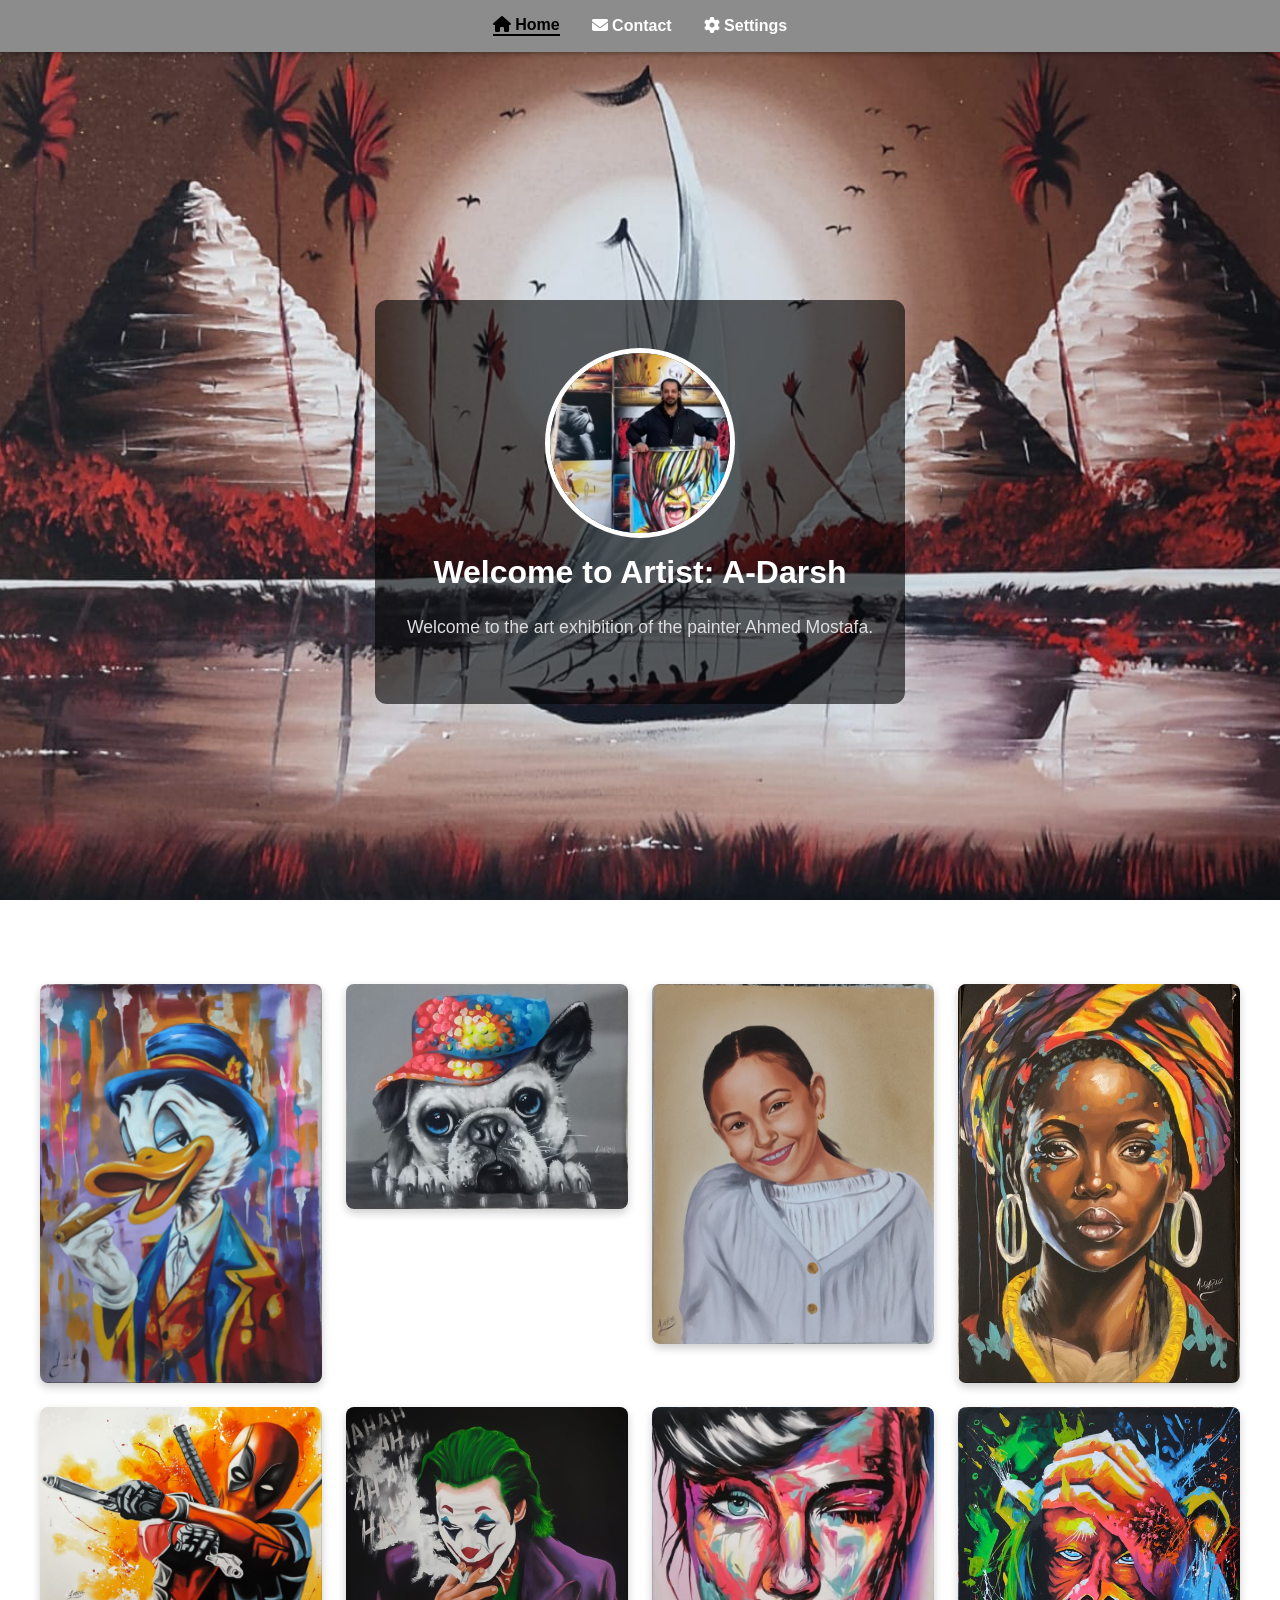
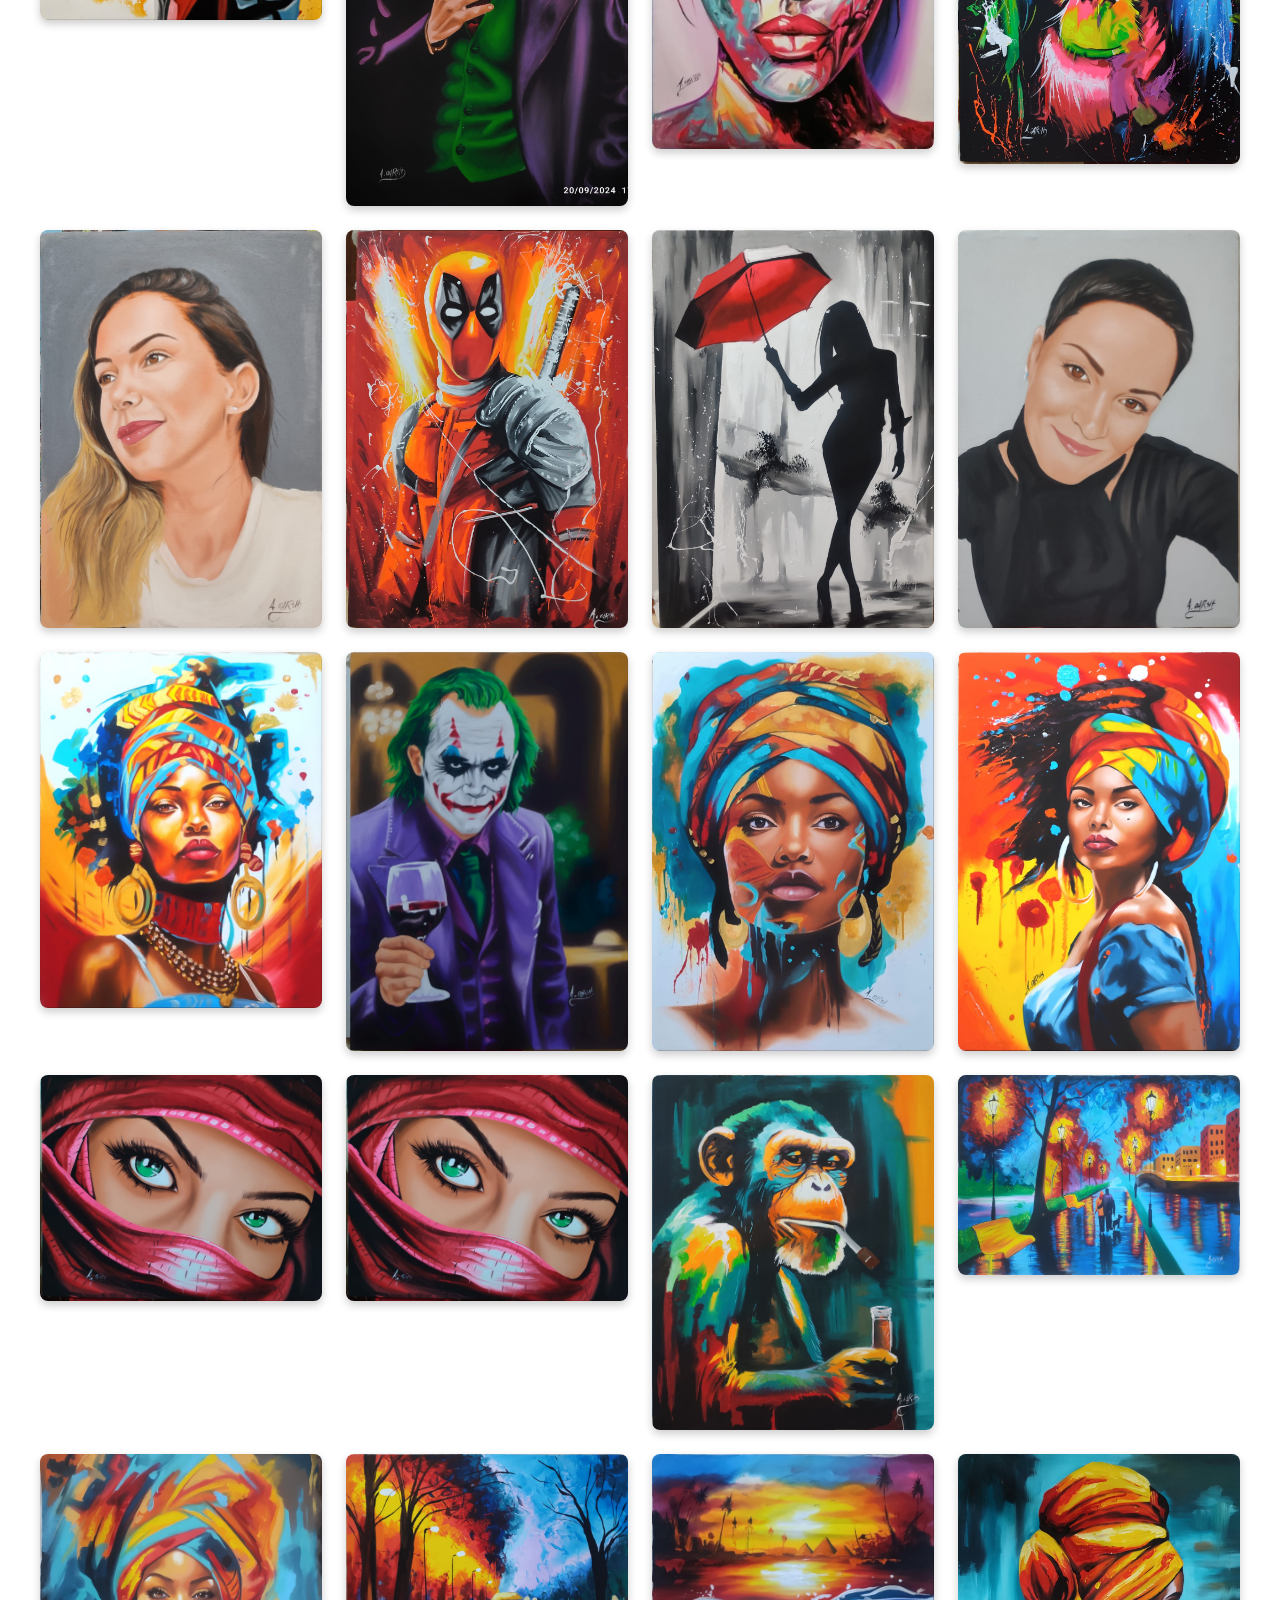
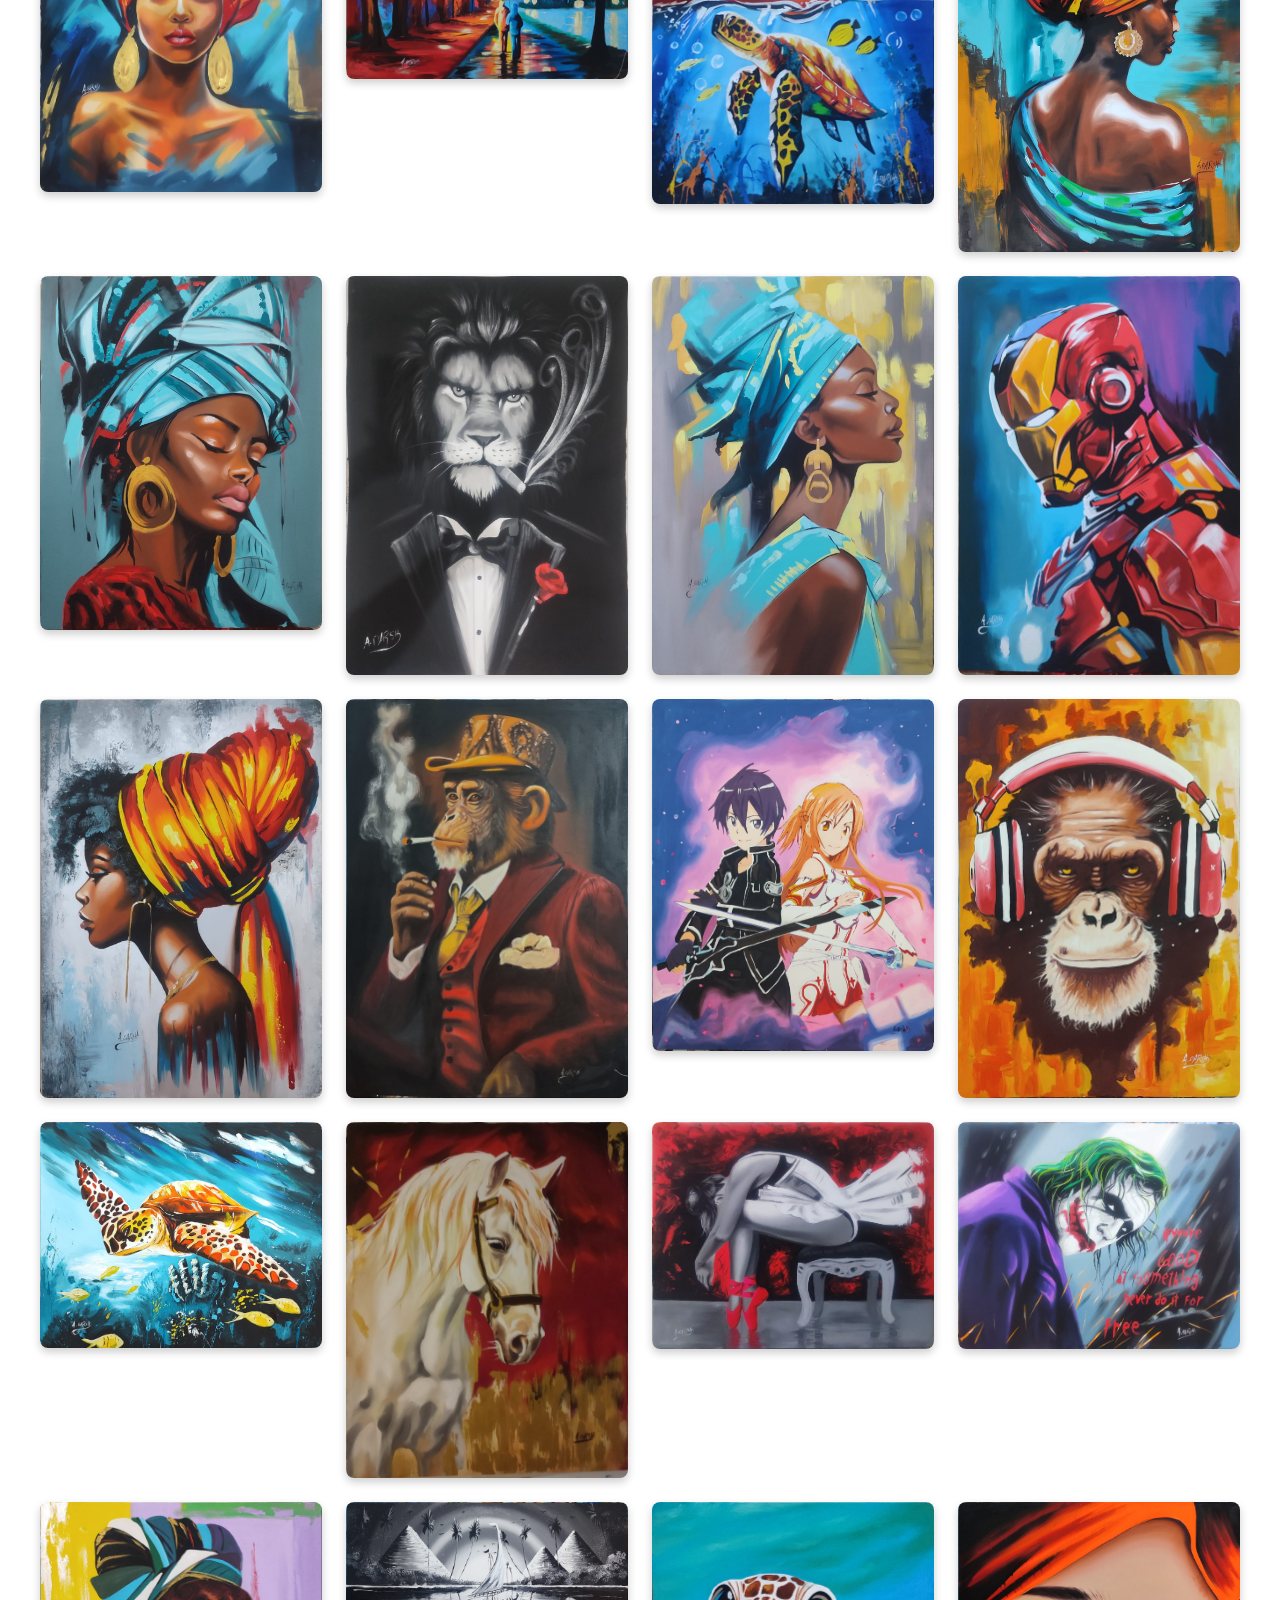
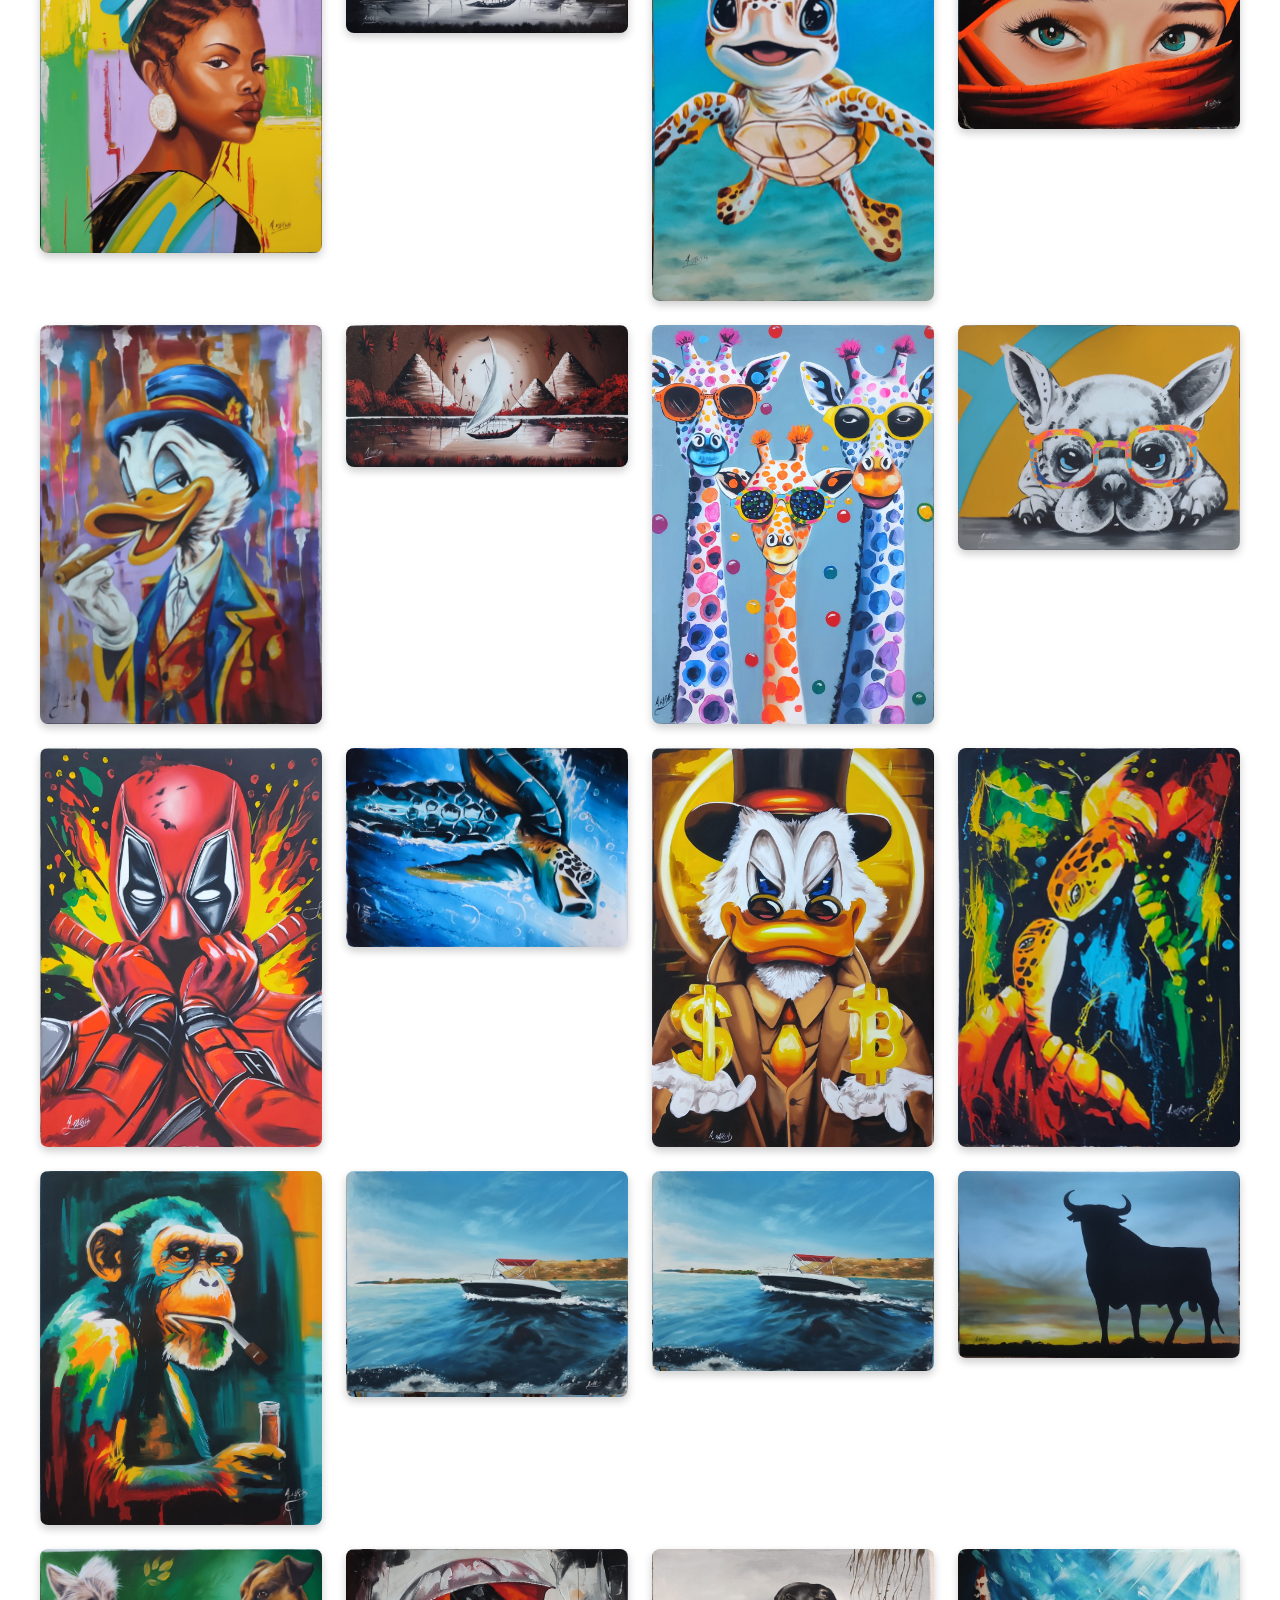
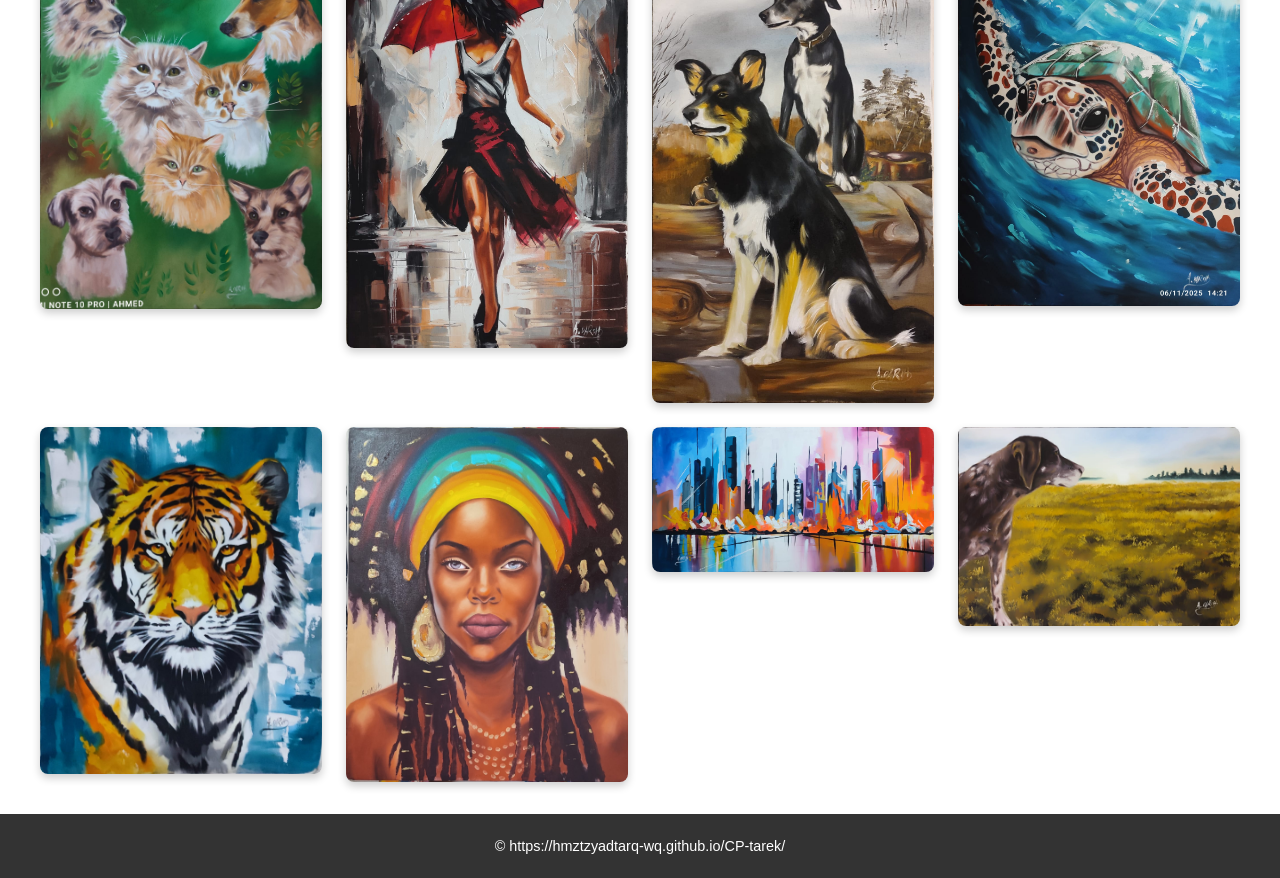
<file: index.html>
<!DOCTYPE html>
<html lang="en">
<head>
  <meta charset="UTF-8" />
  <meta name="viewport" content="width=device-width, initial-scale=1.0" />
  <title>Darsh Mohamed – Portfolio</title>
  <link rel="stylesheet" href="https://cdnjs.cloudflare.com/ajax/libs/font-awesome/6.5.0/css/all.min.css">
  <style>
    body {
      margin: 0;
      font-family: 'Segoe UI', sans-serif;
      color: #fff;
    }

    /* Header Navigation */
    header {
      background-color: rgba(128, 128, 128, 0.9);
      position: sticky;
      top: 0;
      z-index: 1000;
      box-shadow: 0 2px 4px rgba(0,0,0,0.3);
    }

    nav {
      display: flex;
      justify-content: center;
      align-items: center;
      padding: 1rem;
      flex-wrap: wrap;
    }

    nav a {
      margin: 0 1rem;
      text-decoration: none;
      color: #fff;
      font-weight: bold;
      transition: color 0.3s, border-bottom 0.3s;
    }

    nav a:hover {
      color: #000;
      border-bottom: 2px solid #000;
    }

    nav a.active {
      color: #000;
      border-bottom: 2px solid #000;
    }

    /* Hero Section with fixed background */
    .hero {
      height: 100vh;
      display: flex;
      justify-content: center;
      align-items: center;
      text-align: center;
      background: url('photo/WhatsApp Image 2026-01-30 at 11.50.59 PM.jpeg') no-repeat center center fixed;
      background-size: cover;
      position: relative;
    }

    .hero-overlay {
      background-color: rgba(0, 0, 0, 0.6);
      padding: 3rem 2rem;
      border-radius: 12px;
      max-width: 600px;
    }

    .circle-portrait {
      width: 180px;
      height: 180px;
      margin: 0 auto 1rem;
      border-radius: 50%;
      overflow: hidden;
      animation: rotate 12s linear infinite;
      border: 5px solid #fff;
    }

    .circle-portrait img {
      width: 100%;
      height: 100%;
      object-fit: cover;
    }

    @keyframes rotate {
      0% { transform: rotate(0deg); }
      100% { transform: rotate(360deg); }
    }

    .hero h1 {
      margin-top: 1rem;
      font-size: 2rem;
    }

    .hero p {
      font-size: 1.1rem;
      margin-top: 0.5rem;
      color: #ddd;
    }

    /* Gallery Section */
    .gallery {
      padding: 2rem;
      display: grid;
      grid-template-columns: repeat(auto-fit, minmax(250px, 1fr));
      gap: 1.5rem;
      max-width: 1200px;
      margin: auto;
    }

    .gallery img {
      width: 100%;
      height: auto;
      border-radius: 8px;
      box-shadow: 0 4px 8px rgba(0,0,0,0.2);
      transition: transform 0.3s, box-shadow 0.3s;
    }

    .gallery img:hover {
      transform: translateY(-8px);
      box-shadow: 0 8px 16px rgba(0,0,0,0.3);
    }

    footer {
      text-align: center;
      padding: 1.5rem;
      background-color: #333;
      font-size: 0.9rem;
    }

    /* Responsive */
    @media (max-width: 600px) {
      nav {
        flex-direction: row;
        justify-content: space-around;
      }
      .circle-portrait {
        width: 140px;
        height: 140px;
      }
      .hero-overlay {
        padding: 2rem 1rem;
      }
    }
  </style>
</head>
<body>

  <header>
    <nav>
      <a href="index.html" class="active"><i class="fas fa-home"></i> Home</a>
      <a href="contact.html"><i class="fas fa-envelope"></i> Contact</a>
      <a href="setting.html"><i class="fas fa-cog"></i> Settings</a>
    </nav>
  </header>

  <section class="hero">
    <div class="hero-overlay">
      <div class="circle-portrait">
        <img src="photo/WhatsApp Image 2026-01-31 at 12.40.28 AM.jpeg" alt="Darsh Mohamed Portrait" />
      </div>
      <h1>Welcome to Artist: A-Darsh</h1>
      <p>Welcome to the art exhibition of the painter Ahmed Mostafa.</p>
    </div>
  </section>

  <section class="gallery">
    <!-- 60 صور بدون عناوين -->
    <img src="photo/WhatsApp Image 2026-01-30 at 11.50.59 PM (4).jpeg" alt="" />
    <img src="photo/WhatsApp Image 2026-01-30 at 11.50.45 PM.jpeg" alt="" />
    <img src="photo/WhatsApp Image 2026-01-30 at 11.50.46 PM (2).jpeg" alt="" />
    <img src="photo/WhatsApp Image 2026-01-30 at 11.50.47 PM.jpeg" alt="" />
    <img src="photo/WhatsApp Image 2026-01-30 at 11.50.48 PM (1).jpeg" alt="" />
    <img src="photo/WhatsApp Image 2026-01-30 at 11.50.48 PM (2).jpeg" alt="" />
    <img src="photo/WhatsApp Image 2026-01-30 at 11.50.48 PM.jpeg" alt="" />
    <img src="photo/WhatsApp Image 2026-01-30 at 11.50.49 PM (1).jpeg" alt="" />
    <img src="photo/WhatsApp Image 2026-01-30 at 11.50.49 PM (2).jpeg" alt="" />
    <img src="photo/WhatsApp Image 2026-01-30 at 11.50.49 PM.jpeg" alt="" />
    <img src="photo/WhatsApp Image 2026-01-30 at 11.50.50 PM (1).jpeg" alt="" />
    <img src="photo/WhatsApp Image 2026-01-30 at 11.50.50 PM.jpeg" alt="" />
    <img src="photo/WhatsApp Image 2026-01-30 at 11.50.51 PM (1).jpeg" alt="" />
    <img src="photo/WhatsApp Image 2026-01-30 at 11.50.51 PM (2).jpeg" alt="" />
    <img src="photo/WhatsApp Image 2026-01-30 at 11.50.51 PM (3).jpeg" alt="" />
    <img src="photo/WhatsApp Image 2026-01-30 at 11.50.51 PM.jpeg" alt="" />
    <img src="photo/WhatsApp Image 2026-01-30 at 11.50.52 PM.jpeg" alt="" />
    <img src="photo/WhatsApp Image 2026-01-30 at 11.50.52 PM.jpeg" alt="" />
    <img src="photo/WhatsApp Image 2026-01-30 at 11.50.54 PM (1).jpeg" alt="" />
    <img src="photo/WhatsApp Image 2026-01-30 at 11.50.54 PM (2).jpeg" alt="" />
    <img src="photo/WhatsApp Image 2026-01-30 at 11.50.54 PM (3).jpeg" alt="" />
    <img src="photo/WhatsApp Image 2026-01-30 at 11.50.54 PM.jpeg" alt="" />
    <img src="photo/WhatsApp Image 2026-01-30 at 11.50.55 PM (1).jpeg" alt="" />
    <img src="photo/WhatsApp Image 2026-01-30 at 11.50.55 PM (2).jpeg" alt="" />
    <img src="photo/WhatsApp Image 2026-01-30 at 11.50.55 PM (3).jpeg" alt="" />
    <img src="photo/WhatsApp Image 2026-01-30 at 11.50.55 PM.jpeg" alt="" />
    <img src="photo/WhatsApp Image 2026-01-30 at 11.50.56 PM (1).jpeg" alt="" />
    <img src="photo/WhatsApp Image 2026-01-30 at 11.50.56 PM (2).jpeg" alt="" />
    <img src="photo/WhatsApp Image 2026-01-30 at 11.50.56 PM.jpeg" alt="" />
    <img src="photo/WhatsApp Image 2026-01-30 at 11.50.57 PM (1).jpeg" alt="" />
    <img src="photo/WhatsApp Image 2026-01-30 at 11.50.57 PM (2).jpeg" alt="" />
    <img src="photo/WhatsApp Image 2026-01-30 at 11.50.57 PM (3).jpeg" alt="" />
    <img src="photo/WhatsApp Image 2026-01-30 at 11.50.57 PM.jpeg" alt="" />
    <img src="photo/WhatsApp Image 2026-01-30 at 11.50.58 PM (1).jpeg" alt="" />
    <img src="photo/WhatsApp Image 2026-01-30 at 11.50.58 PM (2).jpeg" alt="" />
    <img src="photo/WhatsApp Image 2026-01-30 at 11.50.58 PM (3).jpeg" alt="" />
    <img src="photo/WhatsApp Image 2026-01-30 at 11.50.58 PM.jpeg" alt="" />
    <img src="photo/WhatsApp Image 2026-01-30 at 11.50.59 PM (1).jpeg" alt="" />
    <img src="photo/WhatsApp Image 2026-01-30 at 11.50.59 PM (2).jpeg" alt="" />
    <img src="photo/WhatsApp Image 2026-01-30 at 11.50.59 PM (3).jpeg" alt="" />
    <img src="photo/WhatsApp Image 2026-01-30 at 11.50.59 PM (4).jpeg" alt="" />
    <img src="photo/WhatsApp Image 2026-01-30 at 11.50.59 PM.jpeg" alt="" />
    <img src="photo/WhatsApp Image 2026-01-30 at 11.51.00 PM (1).jpeg" alt="" />
    <img src="photo/WhatsApp Image 2026-01-30 at 11.51.00 PM.jpeg" alt="" />
    <img src="photo/WhatsApp Image 2026-01-30 at 11.51.01 PM (1).jpeg" alt="" />
    <img src="photo/WhatsApp Image 2026-01-30 at 11.51.01 PM (2).jpeg" alt="" />
    <img src="photo/WhatsApp Image 2026-01-30 at 11.51.01 PM.jpeg" alt="" />
    <img src="photo/WhatsApp Image 2026-01-30 at 11.51.02 PM (1).jpeg" alt="" />
    <img src="photo/WhatsApp Image 2026-01-30 at 11.50.54 PM (1).jpeg" alt="" />
    <img src="photo/WhatsApp Image 2026-01-30 at 11.51.06 PM.jpeg" alt="" />
    <img src="photo/WhatsApp Image 2026-01-30 at 11.51.06 PM (1).jpeg" alt="" />
    <img src="photo/WhatsApp Image 2026-01-30 at 11.51.04 PM.jpeg" alt="" />
    <img src="photo/WhatsApp Image 2026-01-30 at 11.51.03 PM (3).jpeg" alt="" />
    <img src="photo/WhatsApp Image 2026-01-30 at 11.51.03 PM.jpeg" alt="" />
    <img src="photo/WhatsApp Image 2026-01-30 at 11.51.03 PM (2).jpeg" alt="" />
    <img src="photo/WhatsApp Image 2026-01-30 at 11.51.03 PM (1).jpeg" alt="" />
    <img src="photo/WhatsApp Image 2026-01-30 at 11.51.02 PM.jpeg" alt="" />
    <img src="photo/WhatsApp Image 2026-01-30 at 11.51.02 PM (4).jpeg" alt="" />
    <img src="photo/WhatsApp Image 2026-01-30 at 11.51.02 PM (3).jpeg" alt="" />
    <img src="photo/WhatsApp Image 2026-01-30 at 11.51.02 PM (2).jpeg" alt="" />
  </section>

  <footer>
    &copy; https://hmztzyadtarq-wq.github.io/CP-tarek/
     
  </footer>

</body>
</html>
</file>
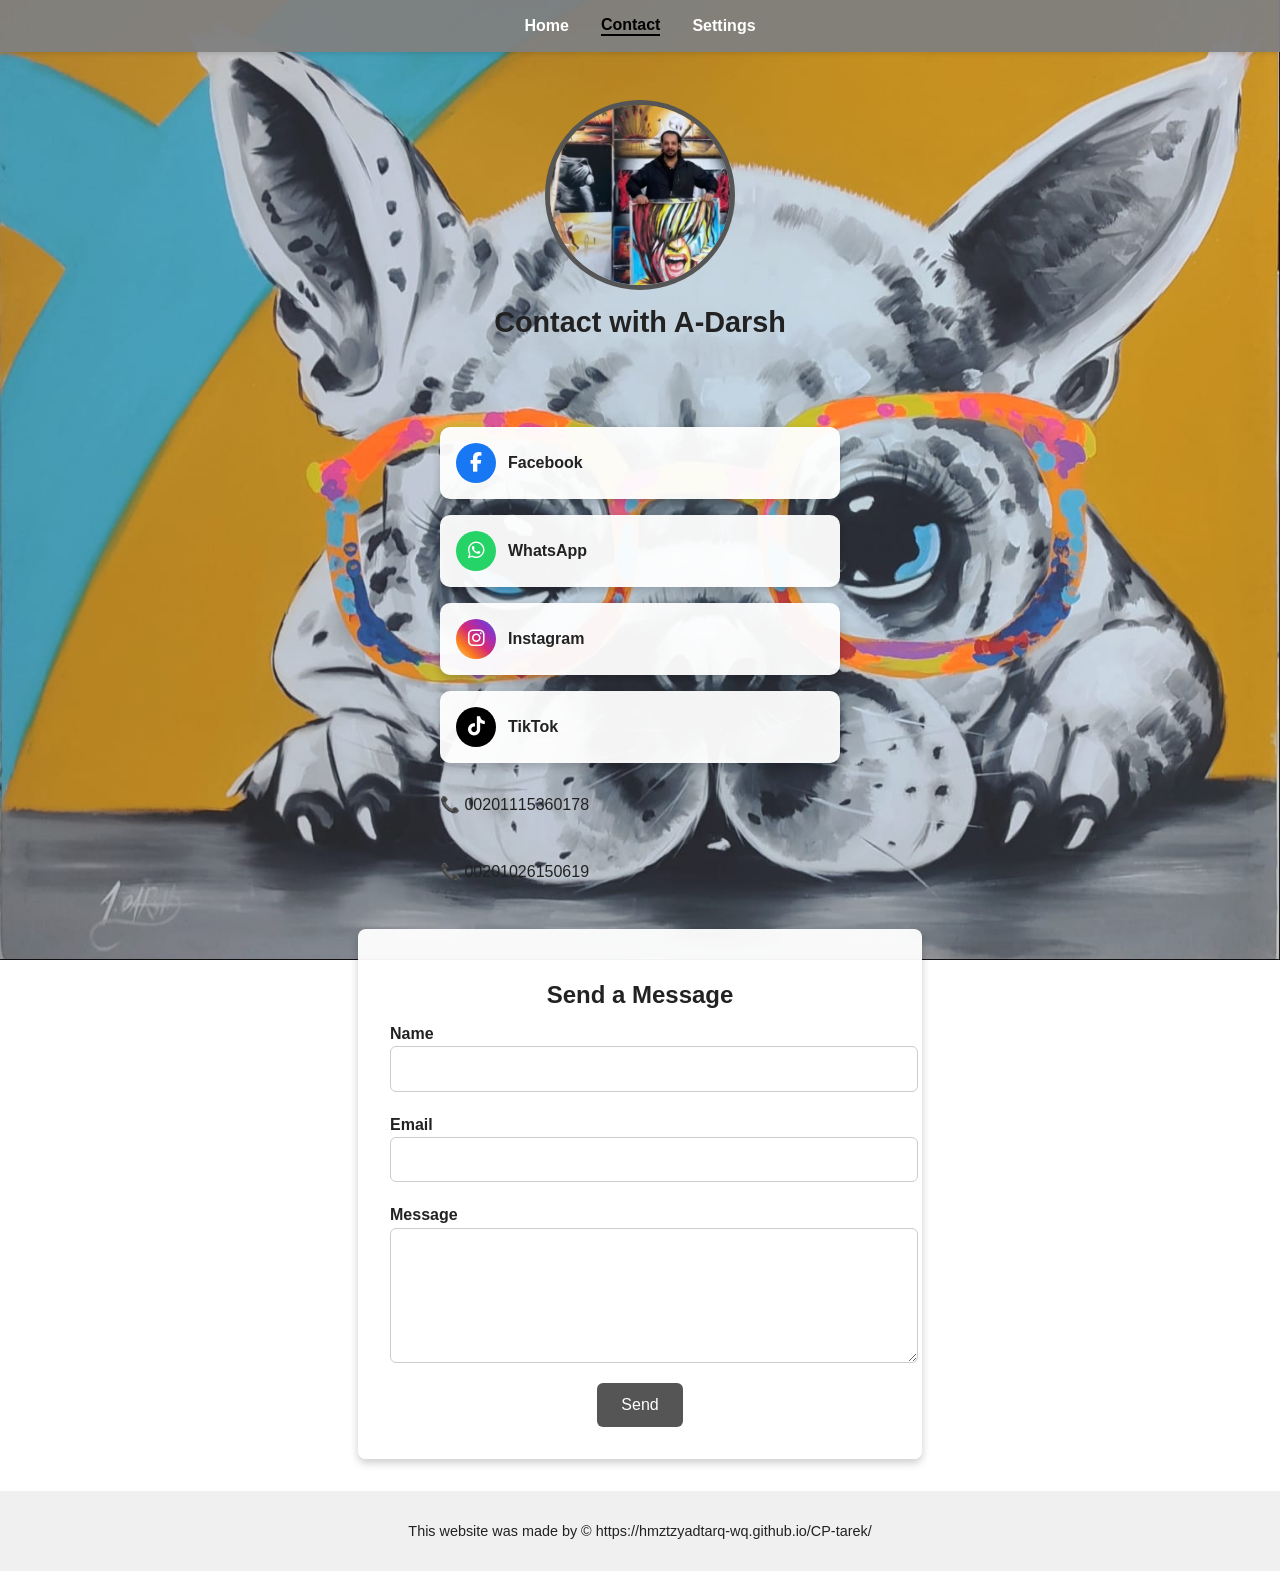
<file: contact.html>
<!DOCTYPE html>
<html lang="en">
<head>
  <meta charset="UTF-8" />
  <meta name="viewport" content="width=device-width, initial-scale=1.0" />
  <title>Contact – Darsh Mohamed</title>
  <!-- Font Awesome Icons -->
  <link rel="stylesheet" href="https://cdnjs.cloudflare.com/ajax/libs/font-awesome/6.5.0/css/all.min.css">
  <style>
    body {
      margin: 0;
      font-family: 'Segoe UI', sans-serif;
      background: url('background.jpg') no-repeat center top;
      background-size: cover;

      color: #222;
       background: url('photo/WhatsApp Image 2026-01-30 at 11.51.00 PM.jpeg') no-repeat center center fixed;
      background-size: cover;
     
    }

    /* Header Navigation */
    header {
      background-color: rgba(128, 128, 128, 0.95); /* رمادي */
      position: sticky;
      top: 0;
      z-index: 1000;
      box-shadow: 0 2px 4px rgba(0,0,0,0.1);
    }

    nav {
      display: flex;
      justify-content: center;
      align-items: center;
      padding: 1rem;
      flex-wrap: wrap;
    }

    nav a {
      margin: 0 1rem;
      text-decoration: none;
      color: #fff;
      font-weight: bold;
      transition: color 0.3s, border-bottom 0.3s;
    }

    nav a:hover {
      color: #000;
      border-bottom: 2px solid #000;
    }

    nav a.active {
      color: #000;
      border-bottom: 2px solid #000;
    }

    /* Hero Section */
    .hero {
      text-align: center;
      padding: 3rem 2rem 2rem;
    }

    .circle-portrait {
      width: 180px;
      height: 180px;
      margin: 0 auto 1rem;
      border-radius: 50%;
      overflow: hidden;
      animation: rotate 12s linear infinite;
      border: 5px solid #555;
    }

    .circle-portrait img {
      width: 100%;
      height: 100%;
      object-fit: cover;
    }

    @keyframes rotate {
      0% { transform: rotate(0deg); }
      100% { transform: rotate(360deg); }
    }

    .hero h1 {
      margin-top: 1rem;
      font-size: 1.8rem;
    }

    /* Social Links */
    .social-links {
      display: flex;
      flex-direction: column;
      gap: 1rem;
      max-width: 400px;
      margin: 2rem auto;
    }

    .social-card {
      display: flex;
      align-items: center;
      background: rgba(255,255,255,0.95);
      padding: 1rem;
      border-radius: 10px;
      box-shadow: 0 4px 8px rgba(0,0,0,0.2);
      text-decoration: none;
      color: #222;
      font-weight: bold;
      transition: transform 0.3s, box-shadow 0.3s;
    }

    .social-card:hover {
      transform: translateY(-5px);
      box-shadow: 0 6px 12px rgba(0,0,0,0.25);
    }

    .social-icon {
      width: 40px;
      height: 40px;
      border-radius: 50%;
      display: flex;
      align-items: center;
      justify-content: center;
      margin-right: 12px;
      font-size: 1.2rem;
      color: #fff;
    }

    .facebook .social-icon { background-color: #1877f2; }
    .whatsapp .social-icon { background-color: #25d366; }
    .instagram .social-icon { background: linear-gradient(45deg,#feda75,#fa7e1e,#d62976,#962fbf,#4f5bd5); }
    .tiktok .social-icon { background-color: #000; }

    /* Contact Form */
    .contact-form {
      background: rgba(255,255,255,0.95);
      padding: 2rem;
      border-radius: 8px;
      box-shadow: 0 4px 8px rgba(0,0,0,0.2);
      max-width: 500px;
      margin: 2rem auto;
    }

    .contact-form h2 {
      margin-bottom: 1rem;
      text-align: center;
    }

    .contact-form label {
      display: block;
      margin: 0.5rem 0 0.2rem;
      font-weight: bold;
    }

    .contact-form input,
    .contact-form textarea {
      width: 100%;
      padding: 0.8rem;
      margin-bottom: 1rem;
      border: 1px solid #ccc;
      border-radius: 6px;
      font-size: 1rem;
    }

    .contact-form button {
      background-color: #555;
      color: #fff;
      border: none;
      padding: 0.8rem 1.5rem;
      border-radius: 6px;
      font-size: 1rem;
      cursor: pointer;
      display: block;
      margin: auto;
      transition: background-color 0.3s;
    }

    .contact-form button:hover {
      background-color: #333;
    }

    footer {
      text-align: center;
      padding: 2rem;
      background-color: #f0f0f0;
      font-size: 0.9rem;
      margin-top: 2rem;
    }

    /* Responsive */
    @media (max-width: 600px) {
      nav {
        flex-direction: row;
        justify-content: space-around;
      }
      .circle-portrait {
        width: 150px;
        height: 150px;
      }
    }
  </style>
</head>
<body>

  <header>
    <nav>
      <a href="index.html">Home</a>
      <a href="contact.html" class="active">Contact</a>
      <a href="setting.html">Settings</a>
    </nav>
  </header>

  <section class="hero">
    <div class="circle-portrait">
      <img src="photo/WhatsApp Image 2026-01-31 at 12.40.28 AM.jpeg" alt="Darsh Mohamed Portrait" />
    </div>
    <h1>Contact with A-Darsh</h1>
  </section>

  <section class="social-links">
    <a href="https://www.facebook.com/share/1HZiJBcDg5/" target="_blank" class="social-card facebook">
      <div class="social-icon"><i class="fab fa-facebook-f"></i></div> Facebook
    </a>
    <a href="https://wa.me/201115360178" target="_blank" class="social-card whatsapp">
      <div class="social-icon"><i class="fab fa-whatsapp"></i></div> WhatsApp
    </a>
    <a href="https://www.instagram.com/ahmedalrsam1?igsh=bm5jeWxscWZydTdh" target="_blank" class="social-card instagram">
      <div class="social-icon"><i class="fab fa-instagram"></i></div> Instagram
    </a>
    <a href="https://www.tiktok.com/@a.darsh1?_r=1&_t=ZS-93ULywNu24a" target="_blank" class="social-card tiktok">
      <div class="social-icon"><i class="fab fa-tiktok"></i></div> TikTok
    </a>
    <p>📞 00201115360178</p>
    <p>📞 00201026150619</p>
  </section>

  <section class="contact-form">
    <h2>Send a Message</h2>
    <form action="mailto:artistahmedmostafa9@gmail.com‬‏" method="post" enctype="text/plain">
      <label for="name">Name</label>
      <input type="text" id="name" name="name" required />

      <label for="email">Email</label>
      <input type="email" id="email" name="email" required />

      <label for="message">Message</label>
      <textarea id="message" name="message" rows="6" required></textarea>

      <button type="submit">Send</button>
    </form>
  </section>

  <footer>
    This website was made by
    &copy; https://hmztzyadtarq-wq.github.io/CP-tarek/
  </footer>

</body>
</html>
</file>
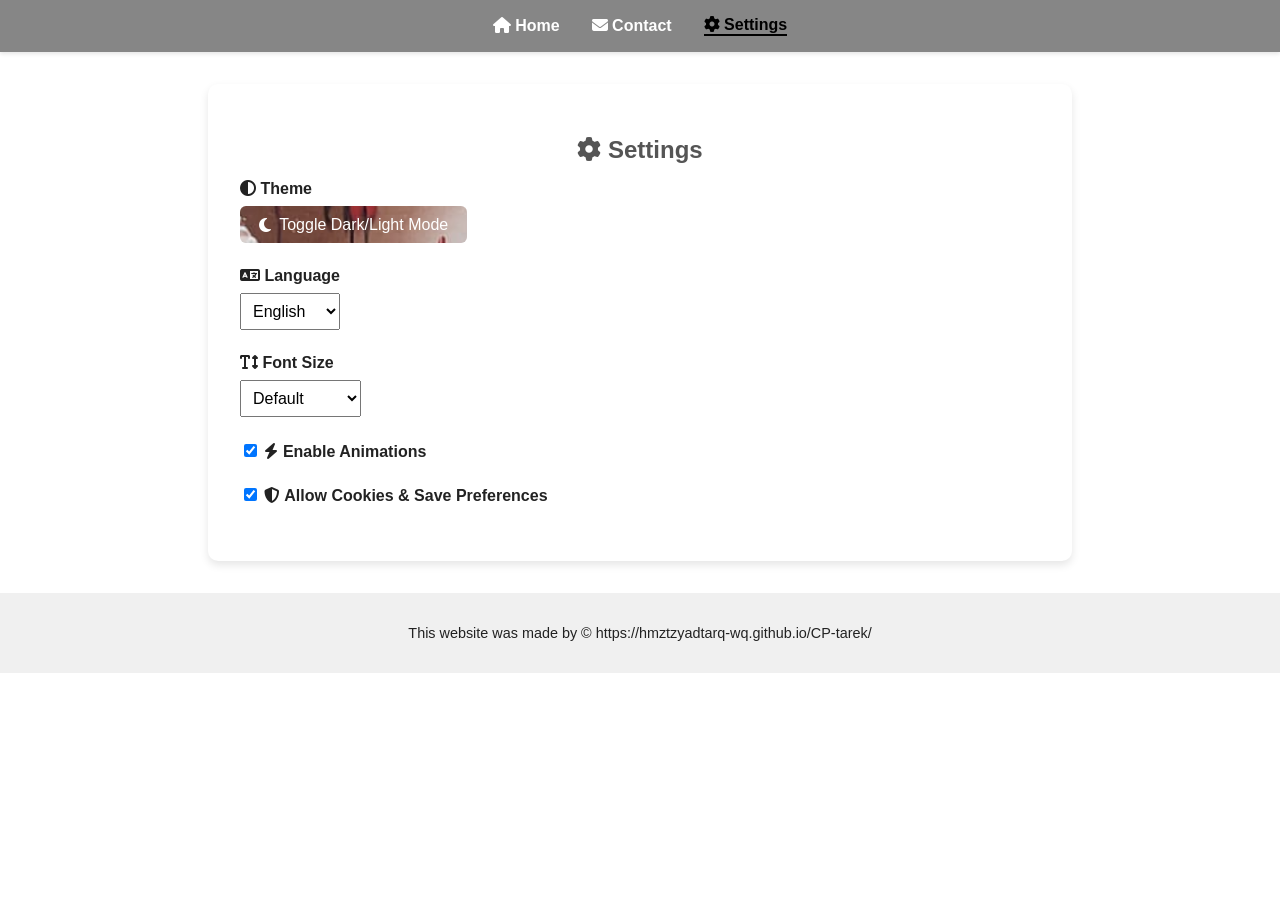
<file: setting.html>
<!DOCTYPE html>
<html lang="en">
<head>
  <meta charset="UTF-8" />
  <meta name="viewport" content="width=device-width, initial-scale=1.0" />
  <title>Settings – Darsh Mohamed</title>
  <!-- Font Awesome Icons -->
  <link rel="stylesheet" href="https://cdnjs.cloudflare.com/ajax/libs/font-awesome/6.5.0/css/all.min.css">
  <style>
    body {
      margin: 0;
      font-family: 'Segoe UI', sans-serif;
      background-color: #fff;
      color: #222;
      transition: background-color 0.3s, color 0.3s;
    }

    body.dark {
      background-color: #121212;
      color: #eee;
    }

    /* Header Navigation */
    header {
      background-color: rgba(128, 128, 128, 0.95); /* رمادي */
      position: sticky;
      top: 0;
      z-index: 1000;
      box-shadow: 0 2px 4px rgba(0,0,0,0.1);
    }

    nav {
      display: flex;
      justify-content: center;
      align-items: center;
      padding: 1rem;
      flex-wrap: wrap;
    }

    nav a {
      margin: 0 1rem;
      text-decoration: none;
      color: #fff;
      font-weight: bold;
      transition: color 0.3s, border-bottom 0.3s;
    }

    nav a:hover {
      color: #000;
      border-bottom: 2px solid #000;
    }

    nav a.active {
      color: #000;
      border-bottom: 2px solid #000;
    }

    body.dark header {
      background-color: #333;
    }

    body.dark nav a {
      color: #eee;
    }

    /* Settings Container */
    .settings-container {
      max-width: 800px;
      margin: 2rem auto;
      padding: 2rem;
      background: #fff;
      border-radius: 10px;
      box-shadow: 0 4px 8px rgba(0,0,0,0.1);
    }

    body.dark .settings-container {
      background: #1e1e1e;
      box-shadow: 0 4px 8px rgba(255,255,255,0.1);
    }

    .settings-container h2 {
      margin-bottom: 1rem;
      text-align: center;
      color: #555;
    }

    .setting {
      margin-bottom: 1.5rem;
    }

    label {
      font-weight: bold;
      display: block;
      margin-bottom: 0.5rem;
    }

    select, input[type="checkbox"] {
      padding: 0.5rem;
      font-size: 1rem;
    }

    .toggle-btn {
      background-color: #555;
       background: url('photo/WhatsApp Image 2026-01-30 at 11.50.59 PM.jpeg') no-repeat center center fixed;
      background-size: cover;
     
      color: #fff;
      border: none;
      padding: 0.6rem 1.2rem;
      border-radius: 6px;
      cursor: pointer;
      font-size: 1rem;
      display: flex;
      align-items: center;
      gap: 0.5rem;
    }

    .toggle-btn:hover {
      background-color: #333;
    }

    footer {
      text-align: center;
      padding: 2rem;
      background-color: #f0f0f0;
      font-size: 0.9rem;
      margin-top: 2rem;
    }

    body.dark footer {
      background-color: #1e1e1e;
      color: #eee;
    }
  </style>
</head>
<body>

  <header>
    <nav>
      <a href="index.html"><i class="fas fa-home"></i> Home</a>
      <a href="contact.html"><i class="fas fa-envelope"></i> Contact</a>
      <a href="settings.html" class="active"><i class="fas fa-cog"></i> Settings</a>
    </nav>
  </header>

  <section class="settings-container">
    <h2><i class="fas fa-cog"></i> Settings</h2>

    <!-- Dark/Light Mode -->
    <div class="setting">
      <label><i class="fas fa-adjust"></i> Theme</label>
      <button class="toggle-btn" onclick="toggleTheme()"><i class="fas fa-moon"></i> Toggle Dark/Light Mode</button>
    </div>

    <!-- Language -->
    <div class="setting">
      <label for="language"><i class="fas fa-language"></i> Language</label>
      <select id="language" onchange="changeLanguage()">
        <option value="en">English</option>
        <option value="ar">العربية</option>
        <option value="fr">Français</option>
        <option value="de">Deutsch</option>
        <option value="tr">Türkçe</option>
        <option value="zh">中文</option>
      </select>
    </div>

    <!-- Font Size -->
    <div class="setting">
      <label for="fontsize"><i class="fas fa-text-height"></i> Font Size</label>
      <select id="fontsize" onchange="changeFontSize()">
        <option value="16px">Default</option>
        <option value="18px">Large</option>
        <option value="20px">Extra Large</option>
      </select>
    </div>

    <!-- Animations -->
    <div class="setting">
      <label>
        <input type="checkbox" id="animations" checked onchange="toggleAnimations()">
        <i class="fas fa-bolt"></i> Enable Animations
      </label>
    </div>

    <!-- Privacy -->
    <div class="setting">
      <label>
        <input type="checkbox" id="privacy" checked>
        <i class="fas fa-shield-alt"></i> Allow Cookies & Save Preferences
      </label>
    </div>
  </section>

  <footer>
    This website was made by
    &copy; https://hmztzyadtarq-wq.github.io/CP-tarek/
  </footer>


  <script>
    // Load theme preference
    if(localStorage.getItem("theme") === "dark"){
      document.body.classList.add("dark");
    }

    function toggleTheme() {
      document.body.classList.toggle('dark');
      if(document.body.classList.contains("dark")){
        localStorage.setItem("theme","dark");
      } else {
        localStorage.setItem("theme","light");
      }
    }

    function changeLanguage() {
      const lang = document.getElementById('language').value;
      alert("Language changed to: " + lang);
    }

    function changeFontSize() {
      const size = document.getElementById('fontsize').value;
      document.body.style.fontSize = size;
    }

    function toggleAnimations() {
      const enabled = document.getElementById('animations').checked;
      if (!enabled) {
        document.querySelectorAll('*').forEach(el => el.style.transition = 'none');
      } else {
        document.querySelectorAll('*').forEach(el => el.style.transition = '');
      }
    }
  </script>

</body>
</html>
</file>
